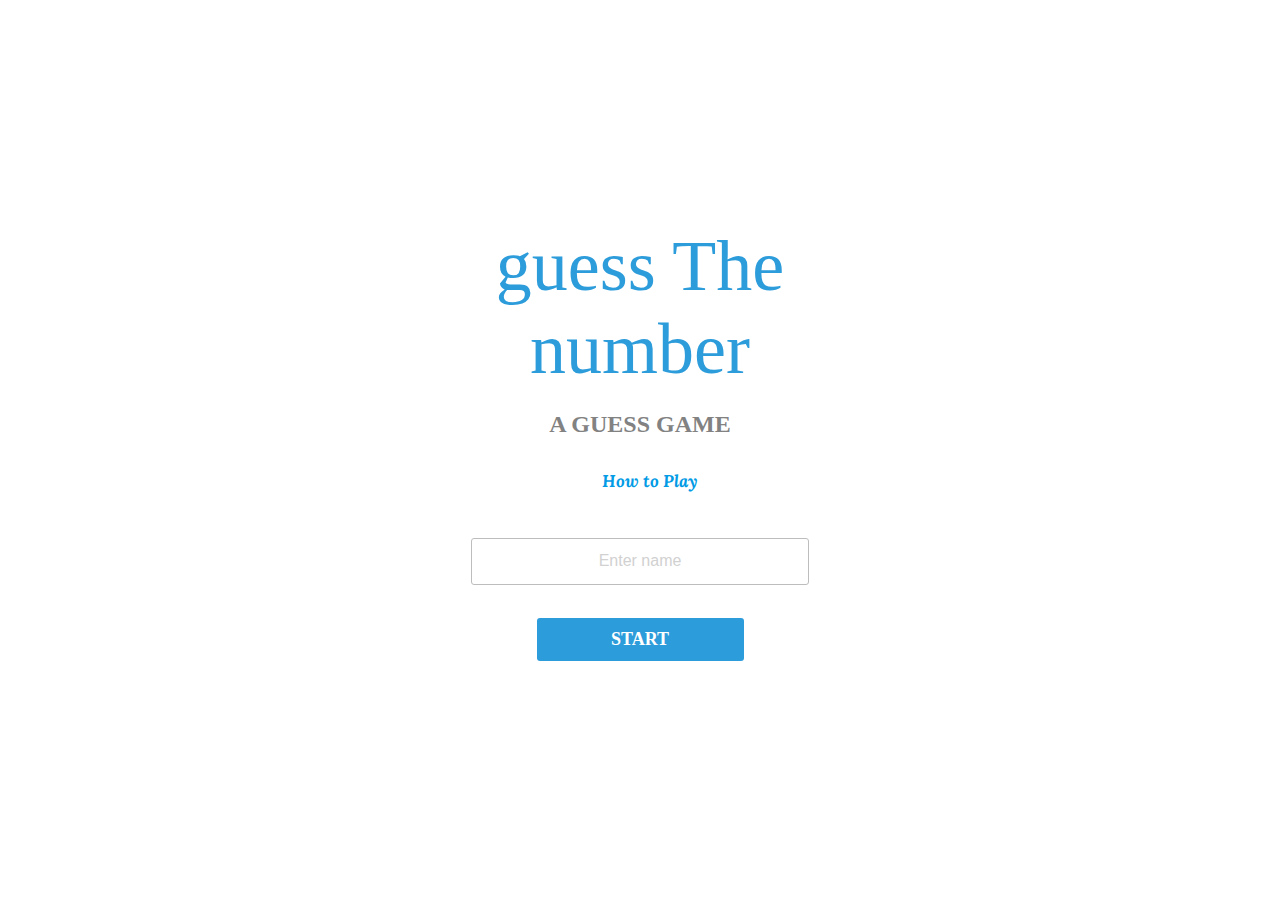
<file: index.html>
<html lang="en">
<head>
    <meta charset="UTF-8">
    <meta name="viewport" content="width=device-width, initial-scale=1.0">
    <link rel="stylesheet" href="https://cdnjs.cloudflare.com/ajax/libs/font-awesome/5.13.0/css/all.min.css" integrity="sha256-h20CPZ0QyXlBuAw7A+KluUYx/3pK+c7lYEpqLTlxjYQ=" crossorigin="anonymous" />
    <link rel="stylesheet" href="https://cdnjs.cloudflare.com/ajax/libs/materialize/1.0.0/css/materialize.min.css" />
    <link href="styles/main.css" rel="stylesheet" />
    <title>Document</title>
</head>
<body>
    <section class="homepage-wrapper">
        <h2>guess The number</h2>
        <p class="title-sub-text">a guess game</p>

        <div class="how-to-play">
            <i class="fas fa-exclamation-circle"></i>
            <a class="modal-trigger" href="#modal1">How to Play</a>

            <!-- Modal Structure -->
            <div id="modal1" class="modal">
                <a href="#!" class="modal-close"><i class="fas fa-times"></i></a>
                <div class="modal-content">
                    <div class="steps">
                        <h4>how To Play</h4>
                        <p>Enter your name</p>
                        <p>Pick a difficulty</p>
                        <p>Guess the secret number</p>
                    </div>

                    <div>
                        <h4>difficult LEVELS</h4>

                        <div class="level">
                            <p>Easy Level</p>
                            <p>You have 6 guess and 10 random numbers</p>
                        </div>

                        <div class="level">
                            <p>Medium Level</p>
                            <p>You have 4 guess and 20 random number</p>
                        </div>

                        <div class="level">
                            <p>Hard Level</p>
                            <p>You have 3 guess and 50 random number</p>
                        </div>
                    </div>
                </div>
            </div>
        </div>

        <form id="add-name">
            <input type="text" placeholder="Enter name" />
            <a href="home.html">start</a>
        </form>
    </section>

    <script src="https://cdnjs.cloudflare.com/ajax/libs/materialize/1.0.0/js/materialize.min.js" integrity="sha256-U/cHDMTIHCeMcvehBv1xQ052bPSbJtbuiw4QA9cTKz0=" crossorigin="anonymous"></script>
    <script src="scripts/main.js"></script>
</body>
</html>
</file>
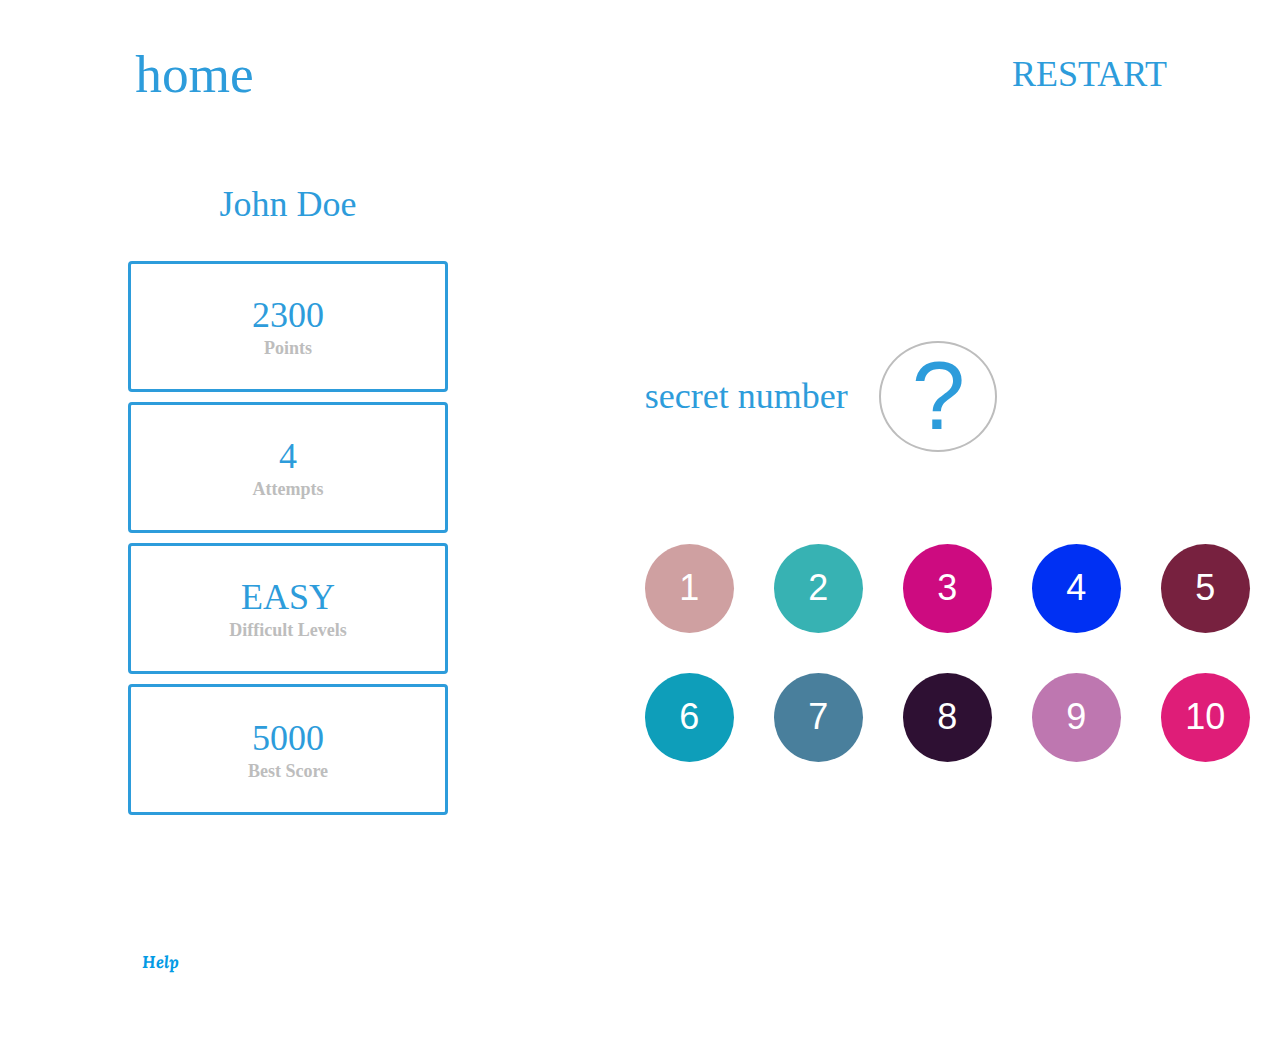
<file: game.html>
<html lang="en">
<head>
    <meta charset="UTF-8">
    <meta name="viewport" content="width=device-width, initial-scale=1.0">
    <link rel="stylesheet" href="https://cdnjs.cloudflare.com/ajax/libs/font-awesome/5.13.0/css/all.min.css" integrity="sha256-h20CPZ0QyXlBuAw7A+KluUYx/3pK+c7lYEpqLTlxjYQ=" crossorigin="anonymous" />
    <link rel="stylesheet" href="https://cdnjs.cloudflare.com/ajax/libs/materialize/1.0.0/css/materialize.min.css" />
    <link href="styles/game.css" rel="stylesheet" />
    <title>Document</title>
</head>
<body>
    <section>
        <div class="navigation-wrapper">
            <div class="navigation-home">
                <i class="fas fa-home"></i>
                <h2>home</h2>
            </div>

            <a href="home.html"><i class="fas fa-times"></i>RESTART</a>
        </div>

        <div class="game-board">
            <div class="game-points-wrapper">
                <h2>John Doe</h2>
                <div class="game-point">
                    <div class="point">
                        <h3>2300</h3>
                        <p>Points</p>
                    </div>
                    <div class="point">
                        <h3>4</h3>
                        <p>Attempts</p>
                    </div>
                    <div class="point">
                        <h3>EASY</h3>
                        <p>Difficult Levels</p>
                    </div>
                    <div class="point score">
                        <i class="fas fa-star"></i>
                        <div>
                            <h3>5000</h3>
                            <p>Best Score</p>
                        </div>
                    </div>
                </div>
            </div>

            <div class="secret-number-wrapper">
                <div class="title">
                    <h2>secret number</h2>
                    <span>?</span>
                </div>
        
                <div class="numbers-wrapper">
                    <div class="numbers">
                    </div>
                </div>
            </div>
        </div>
    </section>

    <footer>
        <i class="fas fa-exclamation-circle"></i>
        <a class="modal-trigger" href="#modal1">Help</a>
    </footer>

    <script src="scripts/randomColor.js"></script>
</body>
</html>
</file>
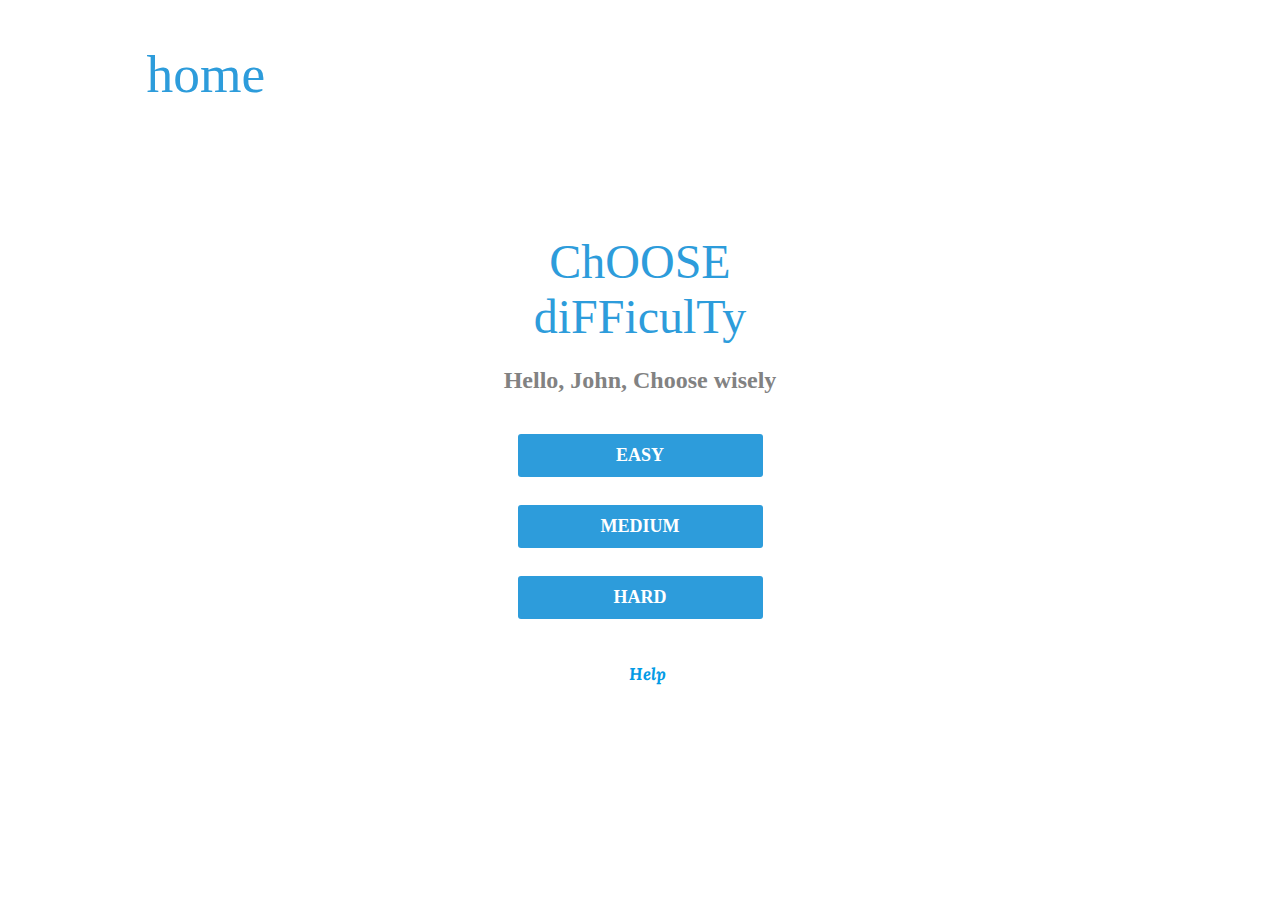
<file: home.html>
<html lang="en">
<head>
    <meta charset="UTF-8">
    <meta name="viewport" content="width=device-width, initial-scale=1.0">
    <link rel="stylesheet" href="https://cdnjs.cloudflare.com/ajax/libs/font-awesome/5.13.0/css/all.min.css" integrity="sha256-h20CPZ0QyXlBuAw7A+KluUYx/3pK+c7lYEpqLTlxjYQ=" crossorigin="anonymous" />
    <link rel="stylesheet" href="https://cdnjs.cloudflare.com/ajax/libs/materialize/1.0.0/css/materialize.min.css" />
    <link href="styles/home.css" rel="stylesheet" />
    <title>Document</title>
</head>
<body>

    <section>
        <div class="navigation">
            <i class="fas fa-home"></i>
            <h2>home</h2>
        </div>

        <div class="difficulty-wrapper">
            <h2>ChOOSE diFFiculTy</h2>
            <p>Hello, John, Choose wisely</p>

            <div class="difficulty">
                <a href="game.html">easy</a>
                <a href="game.html">medium</a>
                <a href="game.html">hard</a>
            </div>

            <div class="help">
                <i class="fas fa-exclamation-circle"></i>
                <a class="modal-trigger" href="#modal1">Help</a>
            </div>

        </div>
    </section>

</body>
</html>
</file>
<file: styles/main.css>
@import url("https://fonts.googleapis.com/css?family=Lora&display=swap");
* {
  -webkit-box-sizing: border-box;
          box-sizing: border-box;
}

h1,
h2,
h3,
h4,
p {
  margin: 0;
  padding: 0;
  cursor: default;
}

.homepage-wrapper {
  width: 100%;
  height: 100vh;
  display: -webkit-box;
  display: -ms-flexbox;
  display: flex;
  -webkit-box-orient: vertical;
  -webkit-box-direction: normal;
      -ms-flex-direction: column;
          flex-direction: column;
  -webkit-box-pack: center;
      -ms-flex-pack: center;
          justify-content: center;
  -webkit-box-align: center;
      -ms-flex-align: center;
          align-items: center;
  font-family: "Roundy Rainbows Italic";
}

.homepage-wrapper h2 {
  font-family: "Roundy Rainbows";
  max-width: 500px;
  font-size: 72px;
  line-height: 83px;
  color: #2D9CDB;
  text-align: center;
  margin-bottom: 17px;
}

.homepage-wrapper .title-sub-text {
  text-transform: uppercase;
  font-family: "Open Sans";
  font-weight: 600;
  font-size: 24px;
  line-height: 33px;
  color: #828282;
  margin-bottom: 29px;
}

.homepage-wrapper .how-to-play {
  color: #2D9CDB;
  margin-bottom: 46px;
}

.homepage-wrapper .how-to-play i {
  margin-right: 20px;
}

.homepage-wrapper .how-to-play a {
  font-family: 'Lora', serif;
  font-style: italic;
  font-weight: bold;
  font-size: 17px;
  line-height: 22px;
}

.homepage-wrapper .how-to-play .modal {
  max-width: 570px;
  text-align: center;
  padding-top: 86px;
  padding-bottom: 73px;
  max-height: 677px !important;
}

.homepage-wrapper .how-to-play .modal a {
  position: absolute;
  font-size: 36px;
  top: 18px;
  right: 18px;
}

.homepage-wrapper .how-to-play .modal h4 {
  font-family: "Roundy Rainbows";
  margin-bottom: 16px;
  font-size: 36px;
  line-height: 41px;
}

.homepage-wrapper .how-to-play .modal .steps {
  margin-bottom: 49px;
}

.homepage-wrapper .how-to-play .modal .steps p {
  margin-bottom: 8px;
}

.homepage-wrapper .how-to-play .modal .steps p:last-child {
  margin-bottom: 0;
}

.homepage-wrapper .how-to-play .modal p {
  font-family: "Open Sans";
  font-size: 18px;
  line-height: 25px;
  color: #4F4F4F;
}

.homepage-wrapper .how-to-play .modal .level {
  max-width: 207px;
  margin: auto;
  margin-bottom: 20px;
}

.homepage-wrapper .how-to-play .modal .level p:first-child {
  color: #2D9CDB;
}

.homepage-wrapper .how-to-play .modal .level:last-child {
  margin-bottom: 0;
}

.homepage-wrapper #add-name {
  display: -webkit-box;
  display: -ms-flexbox;
  display: flex;
  -webkit-box-orient: vertical;
  -webkit-box-direction: normal;
      -ms-flex-direction: column;
          flex-direction: column;
  -webkit-box-pack: center;
      -ms-flex-pack: center;
          justify-content: center;
}

.homepage-wrapper #add-name input {
  display: bock;
  width: 336px;
  color: #E0E0E0;
  border: 1px solid #BDBDBD;
  border-radius: 3px;
  text-align: center;
}

.homepage-wrapper #add-name a {
  display: inline-block;
  text-align: center;
  width: 207px;
  margin: auto;
  margin-top: 25px;
  padding: 9px 0 9px;
  background: #2D9CDB;
  border: none;
  outline: none;
  border-radius: 3px;
  color: white;
  font-family: Open Sans;
  font-style: normal;
  font-weight: bold;
  font-size: 18px;
  line-height: 25px;
  text-transform: uppercase;
  cursor: pointer;
}

.modal {
  overflow: hidden;
}
/*# sourceMappingURL=main.css.map */
</file>
<file: styles/game.css>
@import url("https://fonts.googleapis.com/css?family=Lora&display=swap");
* {
  -webkit-box-sizing: border-box;
          box-sizing: border-box;
}

h1,
h2,
h3,
h4,
p {
  margin: 0;
  padding: 0;
  cursor: default;
}

.homepage-wrapper {
  width: 100%;
  height: 100vh;
  display: -webkit-box;
  display: -ms-flexbox;
  display: flex;
  -webkit-box-orient: vertical;
  -webkit-box-direction: normal;
      -ms-flex-direction: column;
          flex-direction: column;
  -webkit-box-pack: center;
      -ms-flex-pack: center;
          justify-content: center;
  -webkit-box-align: center;
      -ms-flex-align: center;
          align-items: center;
  font-family: "Roundy Rainbows Italic";
}

.homepage-wrapper h2 {
  font-family: "Roundy Rainbows";
  max-width: 500px;
  font-size: 72px;
  line-height: 83px;
  color: #2D9CDB;
  text-align: center;
  margin-bottom: 17px;
}

.homepage-wrapper .title-sub-text {
  text-transform: uppercase;
  font-family: "Open Sans";
  font-weight: 600;
  font-size: 24px;
  line-height: 33px;
  color: #828282;
  margin-bottom: 29px;
}

.homepage-wrapper .how-to-play {
  color: #2D9CDB;
  margin-bottom: 46px;
}

.homepage-wrapper .how-to-play i {
  margin-right: 20px;
}

.homepage-wrapper .how-to-play a {
  font-family: 'Lora', serif;
  font-style: italic;
  font-weight: bold;
  font-size: 17px;
  line-height: 22px;
}

.homepage-wrapper .how-to-play .modal {
  max-width: 570px;
  text-align: center;
  padding-top: 86px;
  padding-bottom: 73px;
  max-height: 677px !important;
}

.homepage-wrapper .how-to-play .modal a {
  position: absolute;
  font-size: 36px;
  top: 18px;
  right: 18px;
}

.homepage-wrapper .how-to-play .modal h4 {
  font-family: "Roundy Rainbows";
  margin-bottom: 16px;
  font-size: 36px;
  line-height: 41px;
}

.homepage-wrapper .how-to-play .modal .steps {
  margin-bottom: 49px;
}

.homepage-wrapper .how-to-play .modal .steps p {
  margin-bottom: 8px;
}

.homepage-wrapper .how-to-play .modal .steps p:last-child {
  margin-bottom: 0;
}

.homepage-wrapper .how-to-play .modal p {
  font-family: "Open Sans";
  font-size: 18px;
  line-height: 25px;
  color: #4F4F4F;
}

.homepage-wrapper .how-to-play .modal .level {
  max-width: 207px;
  margin: auto;
  margin-bottom: 20px;
}

.homepage-wrapper .how-to-play .modal .level p:first-child {
  color: #2D9CDB;
}

.homepage-wrapper .how-to-play .modal .level:last-child {
  margin-bottom: 0;
}

.homepage-wrapper #add-name {
  display: -webkit-box;
  display: -ms-flexbox;
  display: flex;
  -webkit-box-orient: vertical;
  -webkit-box-direction: normal;
      -ms-flex-direction: column;
          flex-direction: column;
  -webkit-box-pack: center;
      -ms-flex-pack: center;
          justify-content: center;
}

.homepage-wrapper #add-name input {
  display: bock;
  width: 336px;
  color: #E0E0E0;
  border: 1px solid #BDBDBD;
  border-radius: 3px;
  text-align: center;
}

.homepage-wrapper #add-name button {
  width: 207px;
  margin: auto;
  margin-top: 25px;
  padding: 9px 0 9px;
  background: #2D9CDB;
  border: none;
  outline: none;
  border-radius: 3px;
  color: white;
  font-family: Open Sans;
  font-style: normal;
  font-weight: bold;
  font-size: 18px;
  line-height: 25px;
  text-transform: uppercase;
  cursor: pointer;
}

.modal {
  overflow: hidden;
}

.navigation-wrapper {
  padding-top: 45px;
  padding-right: 113px;
  display: -webkit-box;
  display: -ms-flexbox;
  display: flex;
  -webkit-box-pack: justify;
      -ms-flex-pack: justify;
          justify-content: space-between;
  -webkit-box-align: center;
      -ms-flex-align: center;
          align-items: center;
}

.navigation-wrapper .navigation-home {
  display: -webkit-box;
  display: -ms-flexbox;
  display: flex;
  -webkit-box-align: center;
      -ms-flex-align: center;
          align-items: center;
  font-weight: normal;
  padding-left: 10%;
  font-size: 36px;
  line-height: 41px;
  color: #2D9CDB;
}

.navigation-wrapper .navigation-home i {
  margin-right: 18.5px;
}

.navigation-wrapper .navigation-home h2 {
  font-family: "Roundy Rainbows";
}

.navigation-wrapper a {
  font-family: "Roundy Rainbows";
  font-size: 36px;
  line-height: 41px;
  color: #2D9CDB;
}

.navigation-wrapper a i {
  margin-right: 18px;
}

.game-board {
  padding-top: 80px;
  padding-left: 10%;
  padding-right: 168px;
  margin-bottom: 136px;
  color: #2D9CDB;
  display: -webkit-box;
  display: -ms-flexbox;
  display: flex;
}

.game-board .game-points-wrapper {
  display: -webkit-box;
  display: -ms-flexbox;
  display: flex;
  -webkit-box-orient: vertical;
  -webkit-box-direction: normal;
      -ms-flex-direction: column;
          flex-direction: column;
  -webkit-box-align: center;
      -ms-flex-align: center;
          align-items: center;
  margin-right: 20%;
}

.game-board .game-points-wrapper h2 {
  font-family: "Roundy Rainbows";
  font-size: 36px;
  line-height: 41px;
  margin-bottom: 36px;
}

.game-board .game-points-wrapper .game-point {
  display: -ms-grid;
  display: grid;
  -ms-grid-columns: 100%;
      grid-template-columns: 100%;
  grid-row-gap: 10px;
}

.game-board .game-points-wrapper .game-point .point {
  padding: 31px 0px 28px;
  border: 3px solid #2D9CDB;
  border-radius: 4px;
  width: 320px;
  text-align: center;
}

.game-board .game-points-wrapper .game-point .point h3 {
  font-family: "Roundy Rainbows";
  font-size: 36px;
  line-height: 41px;
}

.game-board .game-points-wrapper .game-point .point p {
  font-family: Open Sans;
  font-weight: bold;
  font-size: 18px;
  line-height: 25px;
  color: #BDBDBD;
}

.game-board .game-points-wrapper .game-point .score {
  position: relative;
}

.game-board .game-points-wrapper .game-point .score i {
  position: absolute;
  top: 37px;
  left: 41px;
  font-size: 52px;
  color: #F2C94C;
  margin-right: 25px;
}

.game-board .secret-number-wrapper {
  padding-top: 157px;
}

.game-board .secret-number-wrapper .title {
  display: -webkit-box;
  display: -ms-flexbox;
  display: flex;
  -webkit-box-align: center;
      -ms-flex-align: center;
          align-items: center;
  margin-bottom: 92px;
}

.game-board .secret-number-wrapper .title h2 {
  font-family: "Roundy Rainbows";
  font-size: 36px;
  line-height: 41px;
}

.game-board .secret-number-wrapper .title span {
  margin-left: 31px;
  font-size: 96px;
  line-height: 96px;
  padding: 5px 30px 6px 31px;
  border: 2px solid #BDBDBD;
  border-radius: 50%;
}

.game-board .secret-number-wrapper .numbers-wrapper {
  display: -ms-grid;
  display: grid;
  grid-row-gap: 40px;
}

.game-board .secret-number-wrapper .numbers-wrapper .numbers {
  display: -ms-grid;
  display: grid;
  -ms-grid-columns: (1fr)[5];
      grid-template-columns: repeat(5, 1fr);
  grid-column-gap: 40px;
}

.game-board .secret-number-wrapper .numbers-wrapper .numbers div {
  display: -webkit-box;
  display: -ms-flexbox;
  display: flex;
  width: 89px;
  height: 89px;
  font-size: 36px;
  line-height: 36px;
  border-radius: 50%;
  background-color: black;
  color: white;
  -webkit-box-align: center;
      -ms-flex-align: center;
          align-items: center;
  -webkit-box-pack: center;
      -ms-flex-pack: center;
          justify-content: center;
  margin-bottom: 40px;
  cursor: pointer;
}

footer {
  padding-left: 10%;
  color: #2D9CDB;
  font-style: italic;
  font-weight: bold;
  font-size: 17px;
  line-height: 22px;
  margin-bottom: 83px;
}

footer a {
  margin-left: 14px;
  font-family: "Lora";
}
/*# sourceMappingURL=game.css.map */
</file>
<file: styles/home.css>
@import url("https://fonts.googleapis.com/css?family=Lora&display=swap");
* {
  -webkit-box-sizing: border-box;
          box-sizing: border-box;
}

h1,
h2,
h3,
h4,
p {
  margin: 0;
  padding: 0;
  cursor: default;
}

.homepage-wrapper {
  width: 100%;
  height: 100vh;
  display: -webkit-box;
  display: -ms-flexbox;
  display: flex;
  -webkit-box-orient: vertical;
  -webkit-box-direction: normal;
      -ms-flex-direction: column;
          flex-direction: column;
  -webkit-box-pack: center;
      -ms-flex-pack: center;
          justify-content: center;
  -webkit-box-align: center;
      -ms-flex-align: center;
          align-items: center;
  font-family: "Roundy Rainbows Italic";
}

.homepage-wrapper h2 {
  max-width: 500px;
  font-size: 72px;
  line-height: 83px;
  color: #2D9CDB;
  text-align: center;
  margin-bottom: 17px;
}

.homepage-wrapper .title-sub-text {
  text-transform: uppercase;
  font-family: "Open Sans";
  font-weight: 600;
  font-size: 24px;
  line-height: 33px;
  color: #828282;
  margin-bottom: 29px;
}

.homepage-wrapper .how-to-play {
  color: #2D9CDB;
  margin-bottom: 46px;
}

.homepage-wrapper .how-to-play i {
  margin-right: 20px;
}

.homepage-wrapper .how-to-play a {
  font-family: 'Lora', serif;
  font-style: italic;
  font-weight: bold;
  font-size: 17px;
  line-height: 22px;
}

.homepage-wrapper .how-to-play .modal {
  max-width: 570px;
  text-align: center;
  padding-top: 86px;
  padding-bottom: 73px;
  max-height: 677px !important;
}

.homepage-wrapper .how-to-play .modal a {
  position: absolute;
  font-size: 36px;
  top: 18px;
  right: 18px;
}

.homepage-wrapper .how-to-play .modal h4 {
  font-family: "Roundy Rainbows";
  margin-bottom: 16px;
  font-size: 36px;
  line-height: 41px;
}

.homepage-wrapper .how-to-play .modal .steps {
  margin-bottom: 49px;
}

.homepage-wrapper .how-to-play .modal .steps p {
  margin-bottom: 8px;
}

.homepage-wrapper .how-to-play .modal .steps p:last-child {
  margin-bottom: 0;
}

.homepage-wrapper .how-to-play .modal p {
  font-family: "Open Sans";
  font-size: 18px;
  line-height: 25px;
  color: #4F4F4F;
}

.homepage-wrapper .how-to-play .modal .level {
  max-width: 207px;
  margin: auto;
  margin-bottom: 20px;
}

.homepage-wrapper .how-to-play .modal .level p:first-child {
  color: #2D9CDB;
}

.homepage-wrapper .how-to-play .modal .level:last-child {
  margin-bottom: 0;
}

.homepage-wrapper #add-name {
  display: -webkit-box;
  display: -ms-flexbox;
  display: flex;
  -webkit-box-orient: vertical;
  -webkit-box-direction: normal;
      -ms-flex-direction: column;
          flex-direction: column;
  -webkit-box-pack: center;
      -ms-flex-pack: center;
          justify-content: center;
}

.homepage-wrapper #add-name input {
  display: bock;
  width: 336px;
  color: #E0E0E0;
  border: 1px solid #BDBDBD;
  border-radius: 3px;
  text-align: center;
}

.homepage-wrapper #add-name button {
  width: 207px;
  margin: auto;
  margin-top: 25px;
  padding: 9px 0 9px;
  background: #2D9CDB;
  border: none;
  outline: none;
  border-radius: 3px;
  color: white;
  font-family: Open Sans;
  font-style: normal;
  font-weight: bold;
  font-size: 18px;
  line-height: 25px;
  text-transform: uppercase;
  cursor: pointer;
}

.modal {
  overflow: hidden;
}

section {
  padding-top: 45px;
}

section .navigation {
  display: -webkit-box;
  display: -ms-flexbox;
  display: flex;
  -webkit-box-align: center;
      -ms-flex-align: center;
          align-items: center;
  font-weight: normal;
  padding-left: 10%;
  font-size: 36px;
  line-height: 41px;
  color: #2D9CDB;
}

section .navigation i {
  margin-right: 18.5px;
}

section .navigation h2 {
  font-family: "Roundy Rainbows";
}

section .difficulty-wrapper {
  display: -webkit-box;
  display: -ms-flexbox;
  display: flex;
  -webkit-box-orient: vertical;
  -webkit-box-direction: normal;
      -ms-flex-direction: column;
          flex-direction: column;
  -webkit-box-pack: center;
      -ms-flex-pack: center;
          justify-content: center;
  -webkit-box-align: center;
      -ms-flex-align: center;
          align-items: center;
  margin-top: 130px;
}

section .difficulty-wrapper h2 {
  font-family: "Roundy Rainbows";
  font-size: 48px;
  line-height: 55px;
  color: #2D9CDB;
  max-width: 389px;
  margin: auto;
  text-align: center;
  margin-bottom: 20px;
}

section .difficulty-wrapper p {
  font-family: "Open Sans";
  font-weight: 600;
  font-size: 24px;
  line-height: 33px;
  color: #828282;
}

section .difficulty-wrapper .difficulty {
  margin-top: 37px;
}

section .difficulty-wrapper .difficulty a {
  display: block;
  color: white;
  padding: 9px 83px;
  background: #2D9CDB;
  border-radius: 3px;
  margin-bottom: 28px;
  text-transform: uppercase;
  font-family: "Open Sans";
  font-weight: bold;
  font-size: 18px;
  line-height: 25px;
  text-align: center;
}

section .help {
  margin-top: 16px;
  color: #2D9CDB;
  font-style: italic;
  font-weight: bold;
  font-size: 17px;
  line-height: 22px;
}

section .help a {
  margin-left: 14px;
  font-family: "Lora";
}
/*# sourceMappingURL=home.css.map */
</file>
